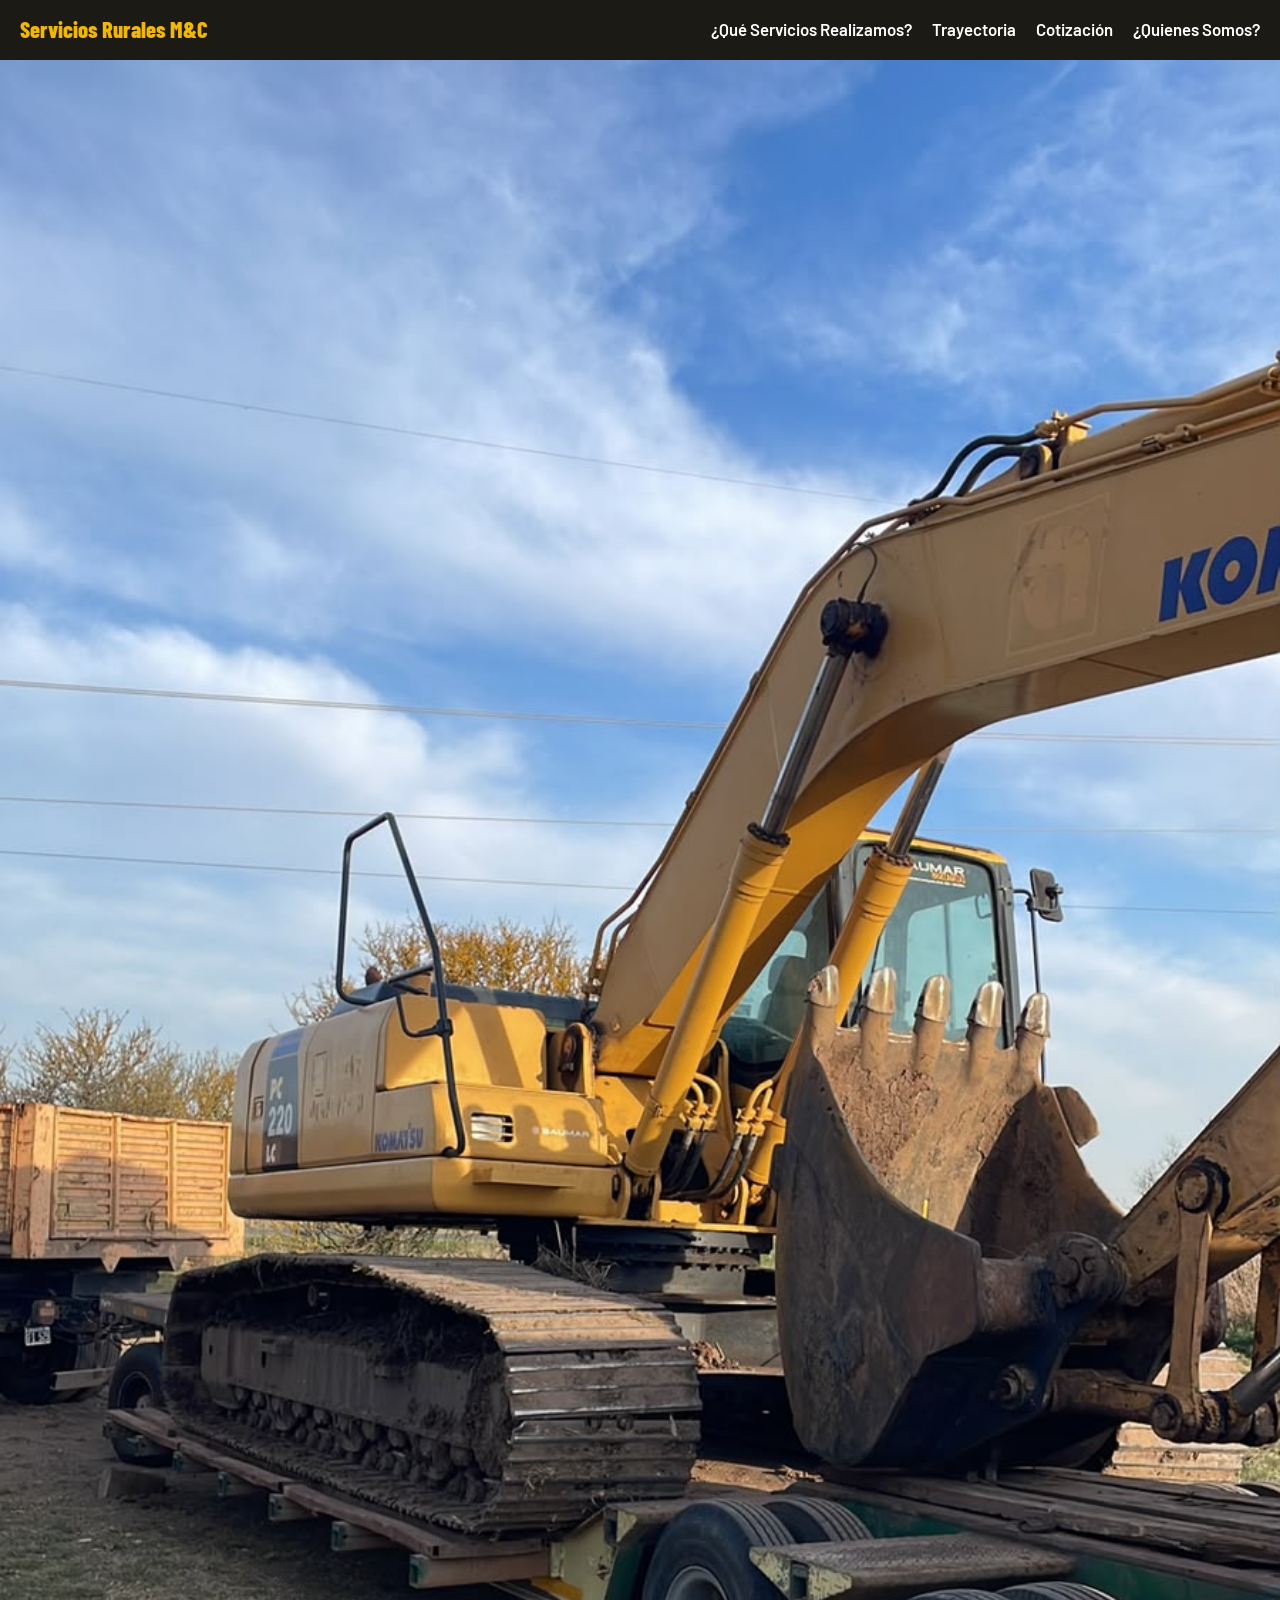
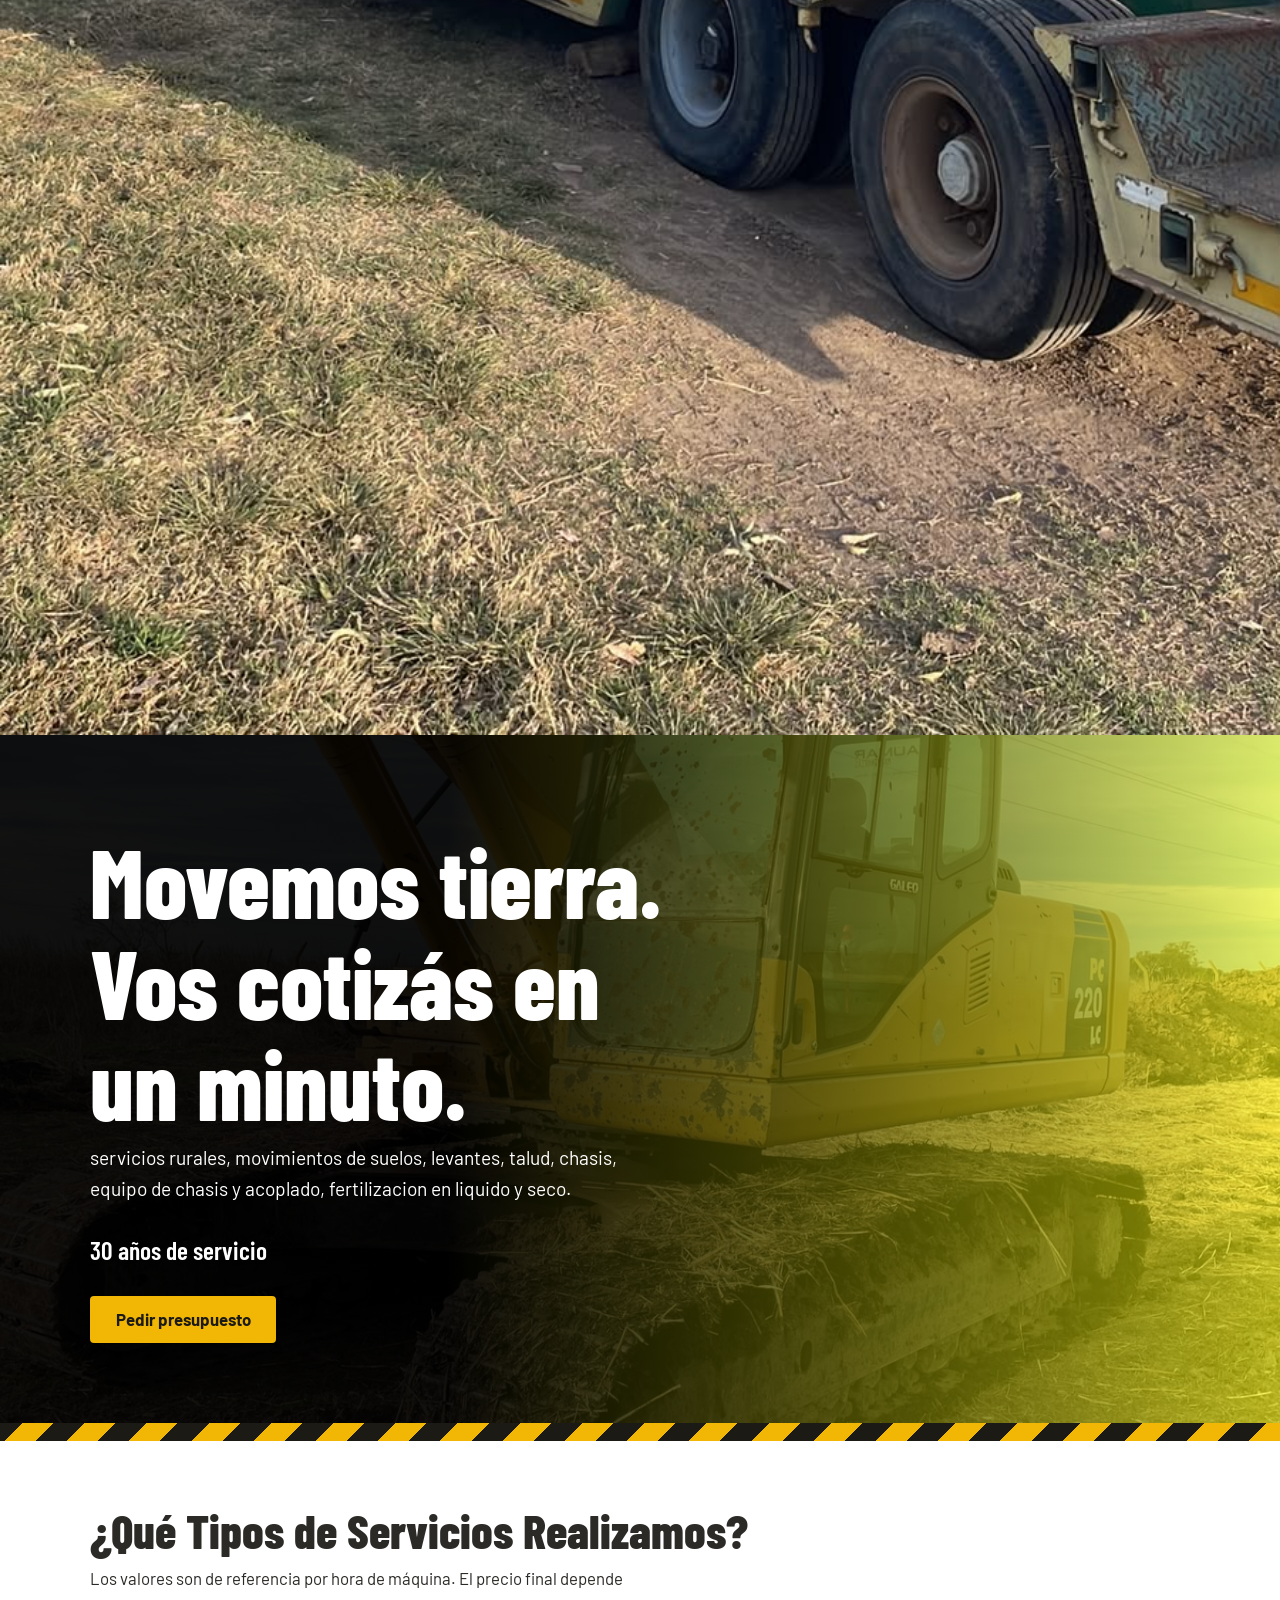
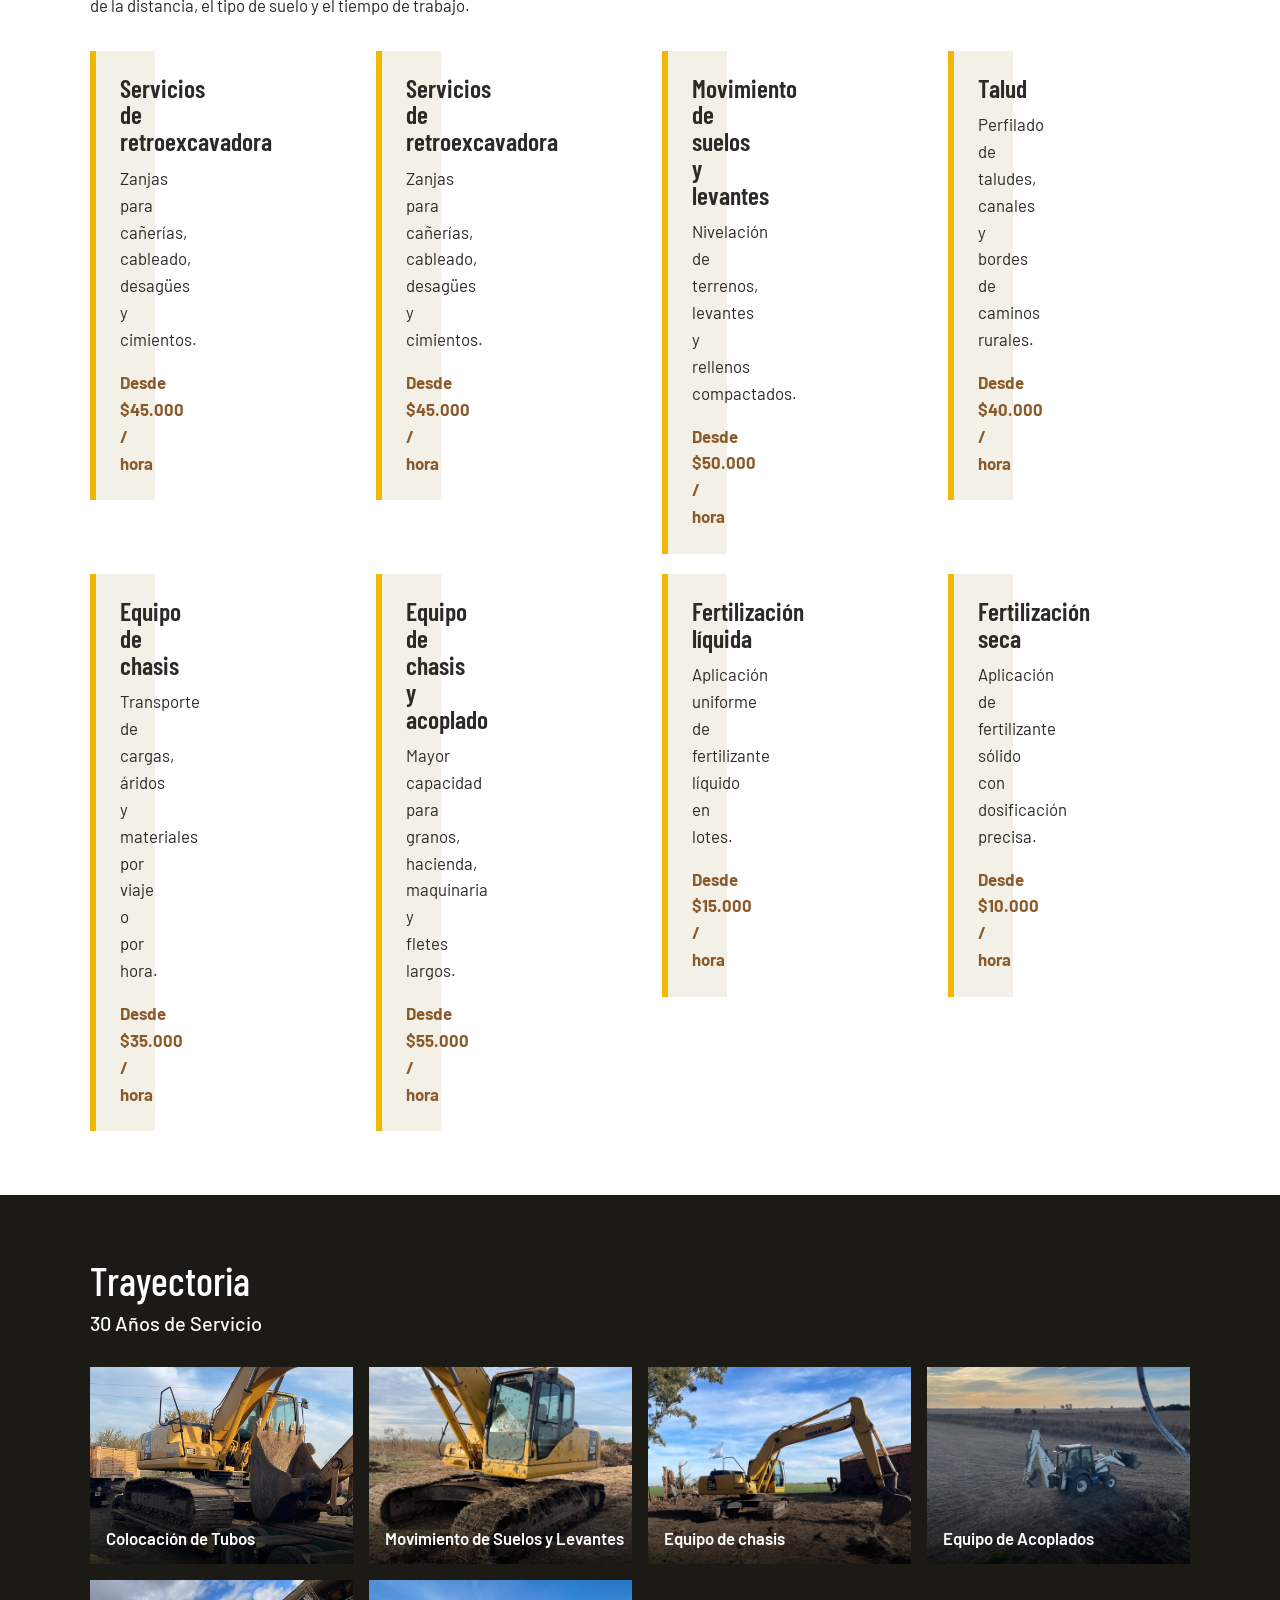
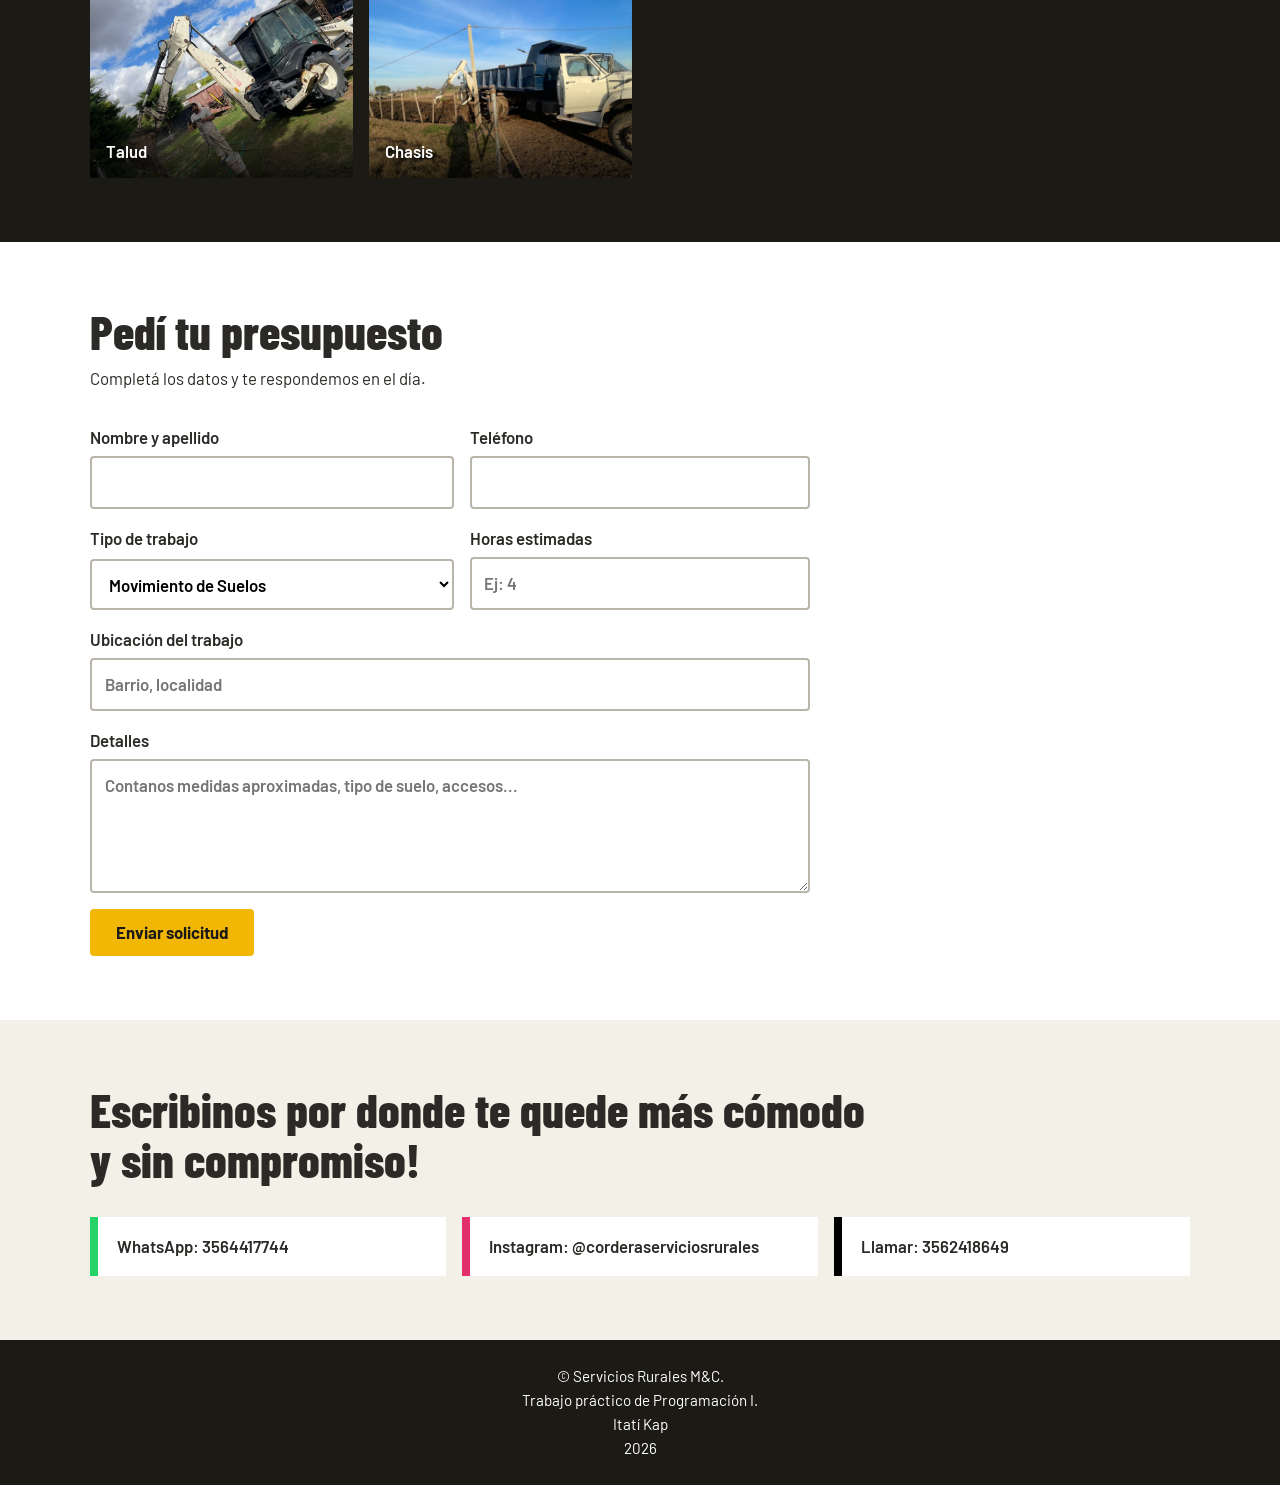
<file: index.html>
<!DOCTYPE html>
<html lang="es">
<head>
  <meta charset="UTF-8">
  <meta name="viewport" content="width=device-width, initial-scale=1.0">
  <title>Servicios Rurales M&C | Retroexcavadora, Transporte y Fertilización</title>
  <meta name="description" content="Servicios de retroexcavadora, movimiento de suelos, transporte y fertilización líquida y seca.">
  <link rel="preconnect" href="https://fonts.googleapis.com">
  <link rel="preconnect" href="https://fonts.gstatic.com" crossorigin>
  <link href="https://fonts.googleapis.com/css2?family=Barlow+Condensed:wght@600;800&family=Barlow:wght@400;600&display=swap" rel="stylesheet">
  <link href="https://cdn.jsdelivr.net/npm/bootstrap@5.3.3/dist/css/bootstrap.min.css" rel="stylesheet">
  <link rel="stylesheet" href="style.css">
</head>
<body>

  <header class="barra">
    <a class="logo" href="#inicio">Servicios Rurales M&C</a>
    <nav aria-label="Principal">
      <a href="#servicios">¿Qué Servicios Realizamos?</a>
      <a href="#galeria">Trayectoria</a>
      <a href="#cotizar">Cotización</a>
      <a href="#contacto">¿Quienes Somos?</a>
    </nav>
  </header>


 <div id="carouselExampleSlidesOnly" class="carouselslide" data-bs-ride="carousel">
  <div class="carousel-inner">
    <div class="carousel-item active">
      <img src="img/foto1.jpeg" class="d-block w-100" alt="...">
    </div>
    <div class="carousel-item">
      <img src="img/foto2.jpeg" class="d-block w-100" alt="...">
    </div>
    <div class="carousel-item">
      <img src="img/foto3.jpeg" class="d-block w-100" alt="...">
    </div>
     <div class="carousel-item">
      <img src="img/foto4.jpeg" class="d-block w-100" alt="...">
    </div>
     <div class="carousel-item">
      <img src="img/foto5.jpeg" class="d-block w-100" alt="...">
    </div>
     <div class="carousel-item">
      <img src="img/foto6.jpeg" class="d-block w-100" alt="...">
    </div>
  </div>
</div>

</div>
  <main>
    <section class="hero" id="inicio">
      <div class="contenedor">
        <h1>Movemos tierra. <br> Vos cotizás en un minuto.</h1>
        <p>servicios rurales, movimientos de suelos, levantes, talud, chasis, equipo de chasis y acoplado, fertilizacion en liquido y seco. <br> <h3>30 años de servicio</h3></p>
        <a class="boton" href="#cotizar">Pedir presupuesto</a>
      </div>
    </section>
<div class="franja" aria-hidden="true"></div>


    <section class="seccion" id="servicios">
      <div class="contenedor">
        <h2>¿Qué Tipos de Servicios Realizamos?</h2>
        <p class="intro">Los valores son de referencia por hora de máquina. El precio final depende de la distancia, el tipo de suelo y el tiempo de trabajo.</p>
        <div class="tarjetas row">

        <div class="col-md-4">
          <article>
            <h3>Servicios de retroexcavadora</h3>
            <p>Zanjas para cañerías, cableado, desagües y cimientos.</p>
            <p class="precio">Desde $45.000 / hora</p>
          </article>
        </div> 
        
              <div class="col-md-4">
          <article>
            <h3>Servicios de retroexcavadora</h3>
            <p>Zanjas para cañerías, cableado, desagües y cimientos.</p>
            <p class="precio">Desde $45.000 / hora</p>
          </article>
        </div>  

             <div class="col-md-4">
          <article>
            <h3>Movimiento de suelos y levantes</h3>
            <p>Nivelación de terrenos, levantes y rellenos compactados.</p>
            <p class="precio">Desde $50.000 / hora</p>
          </article>
        </div> 


             <div class="col-md-4">
          <article>
            <h3>Talud</h3>
            <p>Perfilado de taludes, canales y bordes de caminos rurales.</p>
            <p class="precio">Desde $40.000 / hora</p>
          </article>
        </div> 

             <div class="col-md-4">
          <article>
            <h3>Equipo de chasis</h3>
            <p>Transporte de cargas, áridos y materiales por viaje o por hora.</p>
            <p class="precio">Desde $35.000 / hora</p>
          </article>
        </div> 

             <div class="col-md-4">
          <article>
            <h3>Equipo de chasis y acoplado</h3>
            <p>Mayor capacidad para granos, hacienda, maquinaria y fletes largos.</p>
            <p class="precio">Desde $55.000 / hora</p>
          </article>
        </div> 

          <div class="col-md-4">
          <article>
            <h3>Fertilización líquida</h3>
            <p>Aplicación uniforme de fertilizante líquido en lotes.</p>
            <p class="precio">Desde $15.000 / hora</p>
          </article>
        </div> 


          <div class="col-md-4">
          <article>
            <h3>Fertilización seca</h3>
            <p>Aplicación de fertilizante sólido con dosificación precisa.</p>
            <p class="precio">Desde $10.000 / hora</p>
          </article>
        </div> 
      </div>
    </section>


    <section class="seccion oscura" id="galeria">
      <div class="contenedor">
        <h1>Trayectoria</h1>
        <h5>30 Años de Servicio</h5>
        <p class="intro"> </p>
        <div class="galeria">
          <figure class="foto" style="--img: url('img/foto1.jpeg')" role="img" aria-label="Retroexcavadora excavando una zanja">
            <figcaption>Colocación de Tubos</figcaption>
          </figure>
          <figure class="foto" style="--img: url('img/foto2.jpeg')" role="img" aria-label="Nivelación de un terreno">
            <figcaption>Movimiento de Suelos y Levantes</figcaption>
          </figure>
          <figure class="foto" style="--img: url('img/foto3.jpeg')" role="img" aria-label="Demolición de un muro">
            <figcaption>Equipo de chasis</figcaption>
          </figure>
          <figure class="foto" style="--img: url('img/foto4.jpeg')" role="img" aria-label="Carga de tierra en camión">
            <figcaption>Equipo de Acoplados</figcaption>
          </figure>
          <figure class="foto" style="--img: url('img/foto5.jpeg')" role="img" aria-label="Excavación para cimientos">
            <figcaption>Talud</figcaption>
          </figure>
          <figure class="foto" style="--img: url('img/foto6.jpeg')" role="img" aria-label="Limpieza de un terreno">
            <figcaption>Chasis</figcaption>
          </figure>
        </div>
      </div>
    </section>


    <section class="seccion" id="cotizar">
      <div class="contenedor">
        <h2>Pedí tu presupuesto</h2>
        <p class="intro">Completá los datos y te respondemos en el día.</p>
        <form class="formulario" action="mailto:tucorreo@ejemplo.com" method="post" enctype="text/plain">
          <label>Nombre y apellido
            <input type="text" name="nombre" required>
          </label>
          <label>Teléfono
            <input type="tel" name="telefono" required>
          </label>
          <label>Tipo de trabajo
            <select name="servicio" required>
              <option value="">Movimiento de Suelos</option>
              <option>Servicio de Retroexcavadora.</option>
              <option>Servicios de Transporte.</option>
              <option>Servicios de Fertilizacion en Liquido y Seco.</option>
              <option>Otro</option>
            </select>
          </label>
          <label>Horas estimadas
            <input type="number" name="horas" min="1" placeholder="Ej: 4">
          </label>
          <label class="ancho">Ubicación del trabajo
            <input type="text" name="ubicacion" placeholder="Barrio, localidad">
          </label>
          <label class="ancho">Detalles
            <textarea name="detalles" rows="4" placeholder="Contanos medidas aproximadas, tipo de suelo, accesos..."></textarea>
          </label>
          <button class="boton ancho" type="submit">Enviar solicitud</button>
        </form>
      </div>
    </section>

    <section class="seccion claro" id="contacto">
      <div class="contenedor">
        <h2>Escribinos por donde te quede más cómodo <br>
          y sin compromiso!
        </h2>
        <ul class="redes">
          <li><a class="red whatsapp" href="https://wa.me/3564417744?text=Hola,%20quiero%20cotizar%20un%20trabajo%20de%20retroexcavadora" target="_blank" rel="noopener">WhatsApp: 3564417744</a></li>
          <li><a class="red instagram" href="https://www.instagram.com/corderaserviciosrurales" target="_blank" rel="noopener">Instagram: @corderaserviciosrurales</a></li>
          <li><a class="red telefono" href="tel:+3562418649">Llamar: 3562418649</a></li>
        </ul>
      </div>
    </section>
  </main>

  <footer>
    <p>&copy; Servicios Rurales M&C. <br>
      Trabajo práctico de Programación I. <br>
       Itatí Kap <br>
      2026</p>
  </footer>

</body>
</html>
</file>
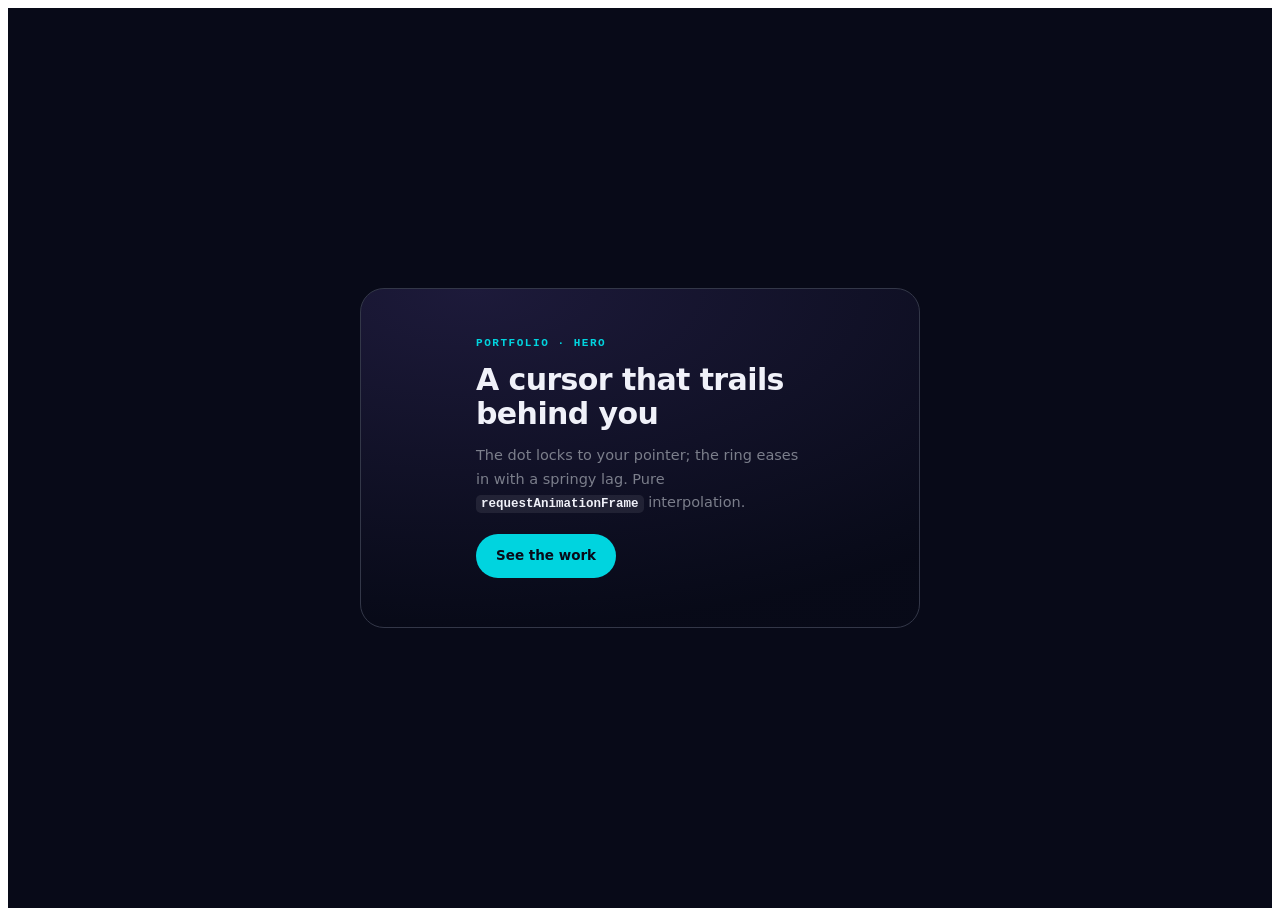
<file: biblioteca/smooth-glowing-follower.html>
<!doctype html>
<html lang="en">
<head>
<meta charset="utf-8">
<meta name="viewport" content="width=device-width,initial-scale=1">
<title>Smooth Glowing Cursor Follower with a Trailing Ring using requestAnimationFrame Lerp — CodeFronts</title>

<style>
.ccs-02,
.ccs-02 *,
.ccs-02 *::before,
.ccs-02 *::after {
  box-sizing: border-box;
  margin: 0;
  padding: 0;
}

.ccs-02 {
  --bg: oklch(0.15 0.03 275);
  --text: oklch(0.96 0.01 275);
  --accent: oklch(0.78 0.16 200);
  --muted: color-mix(in oklab,var(--text) 55%,var(--bg));
  color-scheme: dark;
  display: grid;
  place-items: center;
  width: 100%;
  min-height: 100vh;
  min-height: 100dvh;
  padding: 28px;
  font-family: system-ui,'Segoe UI',sans-serif;
  background: var(--bg);
  color: var(--text);
}

.ccs-02__stage {
  position: relative;
  width: min(560px,100%);
  min-height: 340px;
  display: grid;
  place-items: center;
  overflow: hidden;
  border-radius: 24px;
  background: radial-gradient(130% 100% at 20% 0%,oklch(0.24 0.06 285),var(--bg));
  border: 1px solid oklch(0.34 0.03 275);
}

.ccs-02__content {
  position: relative;
  z-index: 1;
  max-width: 400px;
  display: flex;
  flex-direction: column;
  gap: 14px;
  padding: 36px;
  text-align: left;
}

.ccs-02__eyebrow {
  font: 600 11px/1 ui-monospace,Menlo,monospace;
  letter-spacing: .14em;
  text-transform: uppercase;
  color: var(--accent);
}

.ccs-02__content h2 {
  font: 700 clamp(22px,4vw,30px)/1.12 system-ui,sans-serif;
  letter-spacing: -.02em;
}

.ccs-02__content p {
  font: 400 14.5px/1.6 system-ui,sans-serif;
  color: var(--muted);
  text-wrap: pretty;
}

.ccs-02__content code {
  font: 600 12.5px/1 ui-monospace,Menlo,monospace;
  padding: 2px 5px;
  border-radius: 5px;
  background: oklch(1 0 0/.08);
  color: var(--text);
}

.ccs-02__link {
  align-self: flex-start;
  min-height: 44px;
  display: inline-flex;
  align-items: center;
  padding: 0 20px;
  margin-top: 6px;
  border-radius: 999px;
  font: 600 13.5px/1 system-ui,sans-serif;
  text-decoration: none;
  color: var(--bg);
  background: var(--accent);
}

.ccs-02__link:focus-visible {
  outline: 2px solid var(--accent);
  outline-offset: 3px;
}

.ccs-02__dot,
.ccs-02__ring {
  position: absolute;
  top: 0;
  left: 0;
  pointer-events: none;
  opacity: 0;
  transition: opacity .25s ease;
}

.ccs-02__dot {
  width: 8px;
  height: 8px;
  border-radius: 50%;
  background: var(--accent);
  z-index: 3;
}

.ccs-02__ring {
  width: 44px;
  height: 44px;
  border-radius: 50%;
  border: 1.5px solid var(--accent);
  box-shadow: 0 0 26px oklch(from var(--accent) l c h/.55);
  z-index: 2;
}

.ccs-02__stage.is-live .ccs-02__dot,
.ccs-02__stage.is-live .ccs-02__ring {
  opacity: 1;
}

@media (hover: hover) and (pointer: fine) {
  .ccs-02__stage {
    cursor: none;
  }
}

@media (prefers-reduced-motion: reduce) {
  .ccs-02__stage {
    cursor: auto;
  }

  .ccs-02__dot,
    .ccs-02__ring {
    display: none;
  }
}
</style>
</head>
<body>
<section class="ccs-02">
  <div class="ccs-02__stage" data-stage>
    <div class="ccs-02__ring" data-ring aria-hidden="true"></div>
    <div class="ccs-02__dot" data-dot aria-hidden="true"></div>
    <div class="ccs-02__content">
      <span class="ccs-02__eyebrow">Portfolio · hero</span>
      <h2>A cursor that trails behind you</h2>
      <p>The dot locks to your pointer; the ring eases in with a springy lag. Pure <code>requestAnimationFrame</code> interpolation.</p>
      <a class="ccs-02__link" href="#" data-hover>See the work</a>
    </div>
  </div>
</section>
<script>(function () {
  var stage = document.querySelector('.ccs-02__stage');
  var dot = stage.querySelector('[data-dot]');
  var ring = stage.querySelector('[data-ring]');
  var fine = matchMedia('(hover:hover) and (pointer:fine)').matches;
  var reduce = matchMedia('(prefers-reduced-motion:reduce)').matches;
  if (!fine || reduce) return;                 // touch / reduced-motion → native cursor

  var mx = 0, my = 0, rx = 0, ry = 0, raf = 0;

  stage.addEventListener('pointerenter', function (e) {
    var r = stage.getBoundingClientRect();
    mx = rx = e.clientX - r.left; my = ry = e.clientY - r.top;
    stage.classList.add('is-live');
  });
  stage.addEventListener('pointermove', function (e) {
    var r = stage.getBoundingClientRect();
    mx = e.clientX - r.left; my = e.clientY - r.top;
  });
  stage.addEventListener('pointerleave', function () { stage.classList.remove('is-live'); });

  // hover affordance: fatten the ring over interactive elements
  stage.querySelectorAll('[data-hover]').forEach(function (el) {
    el.addEventListener('pointerenter', function () { ring.style.scale = '1.8'; });
    el.addEventListener('pointerleave', function () { ring.style.scale = '1'; });
  });

  function loop() {
    rx += (mx - rx) * 0.15; ry += (my - ry) * 0.15;
    ring.style.transform = 'translate(' + rx + 'px,' + ry + 'px) translate(-50%,-50%)';
    dot.style.transform  = 'translate(' + mx + 'px,' + my + 'px) translate(-50%,-50%)';
    raf = requestAnimationFrame(loop);
  }
  raf = requestAnimationFrame(loop);
})();</script>
</body>
</html>
</file>
<file: style.css>
/* ---------- Variables (cambiá los colores acá) ---------- */
:root {
  --asfalto: #1c1a14;
  --amarillo: #f2b705;
  --amarillo-osc: #d49f00;
  --tierra: #8a5a2b;
  --hormigon: #f3f0e8;
  --blanco: #ffffff;
  --texto: #2b2a26;
  --fuente-titulos: "Barlow Condensed", Impact, sans-serif;
  --fuente-texto: "Barlow", system-ui, -apple-system, "Segoe UI", Arial, sans-serif;
}

/* ---------- Base ---------- */
*, *::before, *::after { box-sizing: border-box; }
html { scroll-behavior: smooth; scroll-padding-top: 4.5rem; }
body {
  margin: 0;
  font-family: var(--fuente-texto);
  font-size: 1.05rem;
  line-height: 1.6;
  color: var(--texto);
  background: var(--blanco);
}
h1, h2, h3 {
  font-family: var(--fuente-titulos);
  line-height: 1.05;
  margin: 0 0 .6rem;
}
h2 { font-size: clamp(2rem, 5vw, 3rem); font-weight: 800; }
h3 { font-size: 1.6rem; font-weight: 600; }
a { color: inherit; }
:focus-visible { outline: 3px solid var(--amarillo); outline-offset: 3px; }

.contenedor { width: min(1100px, 100% - 2.5rem); margin-inline: auto; }
.seccion { padding: 4rem 0; }
.intro { max-width: 60ch; margin-bottom: 2rem; }

/* ---------- Barra superior ---------- */
.barra {
  position: sticky; top: 0; z-index: 10;
  display: flex; flex-wrap: wrap; align-items: center; justify-content: space-between;
  gap: .5rem 1.5rem;
  padding: .75rem 1.25rem;
  background: var(--asfalto);
  color: var(--blanco);
}
.logo {
  font-family: var(--fuente-titulos);
  font-weight: 800; font-size: 1.4rem;
  text-decoration: none; color: var(--amarillo);
}
.barra nav { display: flex; flex-wrap: wrap; gap: .25rem 1.25rem; }
.barra nav a { text-decoration: none; font-weight: 600; padding: .25rem 0; }
.barra nav a:hover { color: var(--amarillo); }

/* ---------- Hero ---------- */
.hero {
  padding: 6rem 0 5rem;
  color: var(--blanco);
  background:
    linear-gradient(90deg, rgba(0, 0, 0, 0.925) 35%, rgba(251, 255, 0, 0.555)),
    url('img/foto2.jpeg') center/cover;
  /* Para usar una foto de fondo, reemplazá "var(--tierra)" por url('img/portada.jpg') center/cover */
}
.hero h1 {
  font-size: clamp(2.8rem, 9vw, 6rem);
  font-weight: 800;
  max-width: 14ch;
}
.hero p { max-width: 48ch; font-size: 1.2rem; margin-bottom: 2rem; }

/* Franja de obra: el detalle distintivo de la página */
.franja {
  height: 18px;
  background: repeating-linear-gradient(-45deg, var(--amarillo) 0 22px, var(--asfalto) 22px 44px);
}

/* ---------- Botones ---------- */
.boton {
  display: inline-block;
  padding: .85rem 1.6rem;
  background: var(--amarillo);
  color: var(--asfalto);
  font: 700 1.05rem var(--fuente-texto);
  border: 0; border-radius: 4px;
  text-decoration: none; cursor: pointer;
  transition: background .2s;
}
.boton:hover { background: #ffcc2e; }

/* ---------- Servicios ---------- */
.tarjetas {
  display: grid;
  grid-template-columns: repeat(auto-fit, minmax(230px, 1fr));
  gap: 1.25rem;
}
.tarjetas article {
  padding: 1.5rem;
  background: var(--hormigon);
  border-left: 6px solid var(--amarillo);
}
.precio { margin: 1rem 0 0; font-weight: 700; color: var(--tierra); }

/* ---------- Galería ---------- */
.oscura { background: var(--asfalto); color: var(--blanco); }
.oscura code { background: rgba(255,255,255,.12); padding: .1rem .4rem; border-radius: 3px; }
.galeria {
  display: grid;
  grid-template-columns: repeat(auto-fill, minmax(260px, 1fr));
  gap: 1rem;
}
.foto {
  position: relative;
  margin: 0;
  aspect-ratio: 4 / 3;
  overflow: hidden;
  background: var(--img) center / cover no-repeat, var(--tierra);
}
.foto::after { /* sombra para que se lea el texto */
  content: ""; position: absolute; inset: 0;
  background: linear-gradient(transparent 55%, rgba(0,0,0,.75));
}
.foto figcaption {
  position: absolute; left: 1rem; bottom: .8rem; z-index: 1;
  font-weight: 600;
}
.foto { transition: transform .25s; }
.foto:hover { transform: scale(1.02); }

/* ---------- Formulario ---------- */
.formulario {
  display: grid;
  grid-template-columns: 1fr;
  gap: 1rem;
  max-width: 720px;
}
.formulario label { display: grid; gap: .3rem; font-weight: 600; }
.formulario input, .formulario select, .formulario textarea {
  font: inherit;
  padding: .7rem .8rem;
  border: 2px solid #b9b5ab;
  border-radius: 4px;
  background: #fff;
}
.formulario input:focus, .formulario select:focus, .formulario textarea:focus {
  border-color: var(--asfalto);
  outline: none;
  box-shadow: 0 0 0 3px var(--amarillo);
}

/* ---------- Contacto ---------- */
.claro { background: var(--hormigon); }
.redes {
  list-style: none; padding: 0; margin: 2rem 0 0;
  display: grid;
  grid-template-columns: repeat(auto-fit, minmax(260px, 1fr));
  gap: 1rem;
}
.red {
  display: block;
  padding: 1rem 1.2rem;
  background: var(--blanco);
  border-left: 8px solid var(--asfalto);
  font-weight: 600;
  text-decoration: none;
  transition: transform .2s;
}
.red:hover { transform: translateX(4px); }
.whatsapp { border-color: #25d366; }
.instagram { border-color: #e1306c; }
.facebook { border-color: #090a0c; }
.correo { border-color: red }
.telefono { border-color: black; }

/* ---------- Pie ---------- */
footer { padding: 1.5rem; text-align: center; background: var(--asfalto); color: var(--blanco); }
footer p { margin: 0; font-size: .95rem; }

/* ---------- Tablet y escritorio ---------- */
@media (min-width: 700px) {
  .formulario { grid-template-columns: 1fr 1fr; }
  .formulario .ancho { grid-column: 1 / -1; }
  .formulario button.ancho { justify-self: start; }
}

@media (prefers-reduced-motion: reduce) {
  html { scroll-behavior: auto; }
  * { transition: none !important; }
}

.carouselslide{
  width: 90% center;
  height: 90% center;
}
</file>
